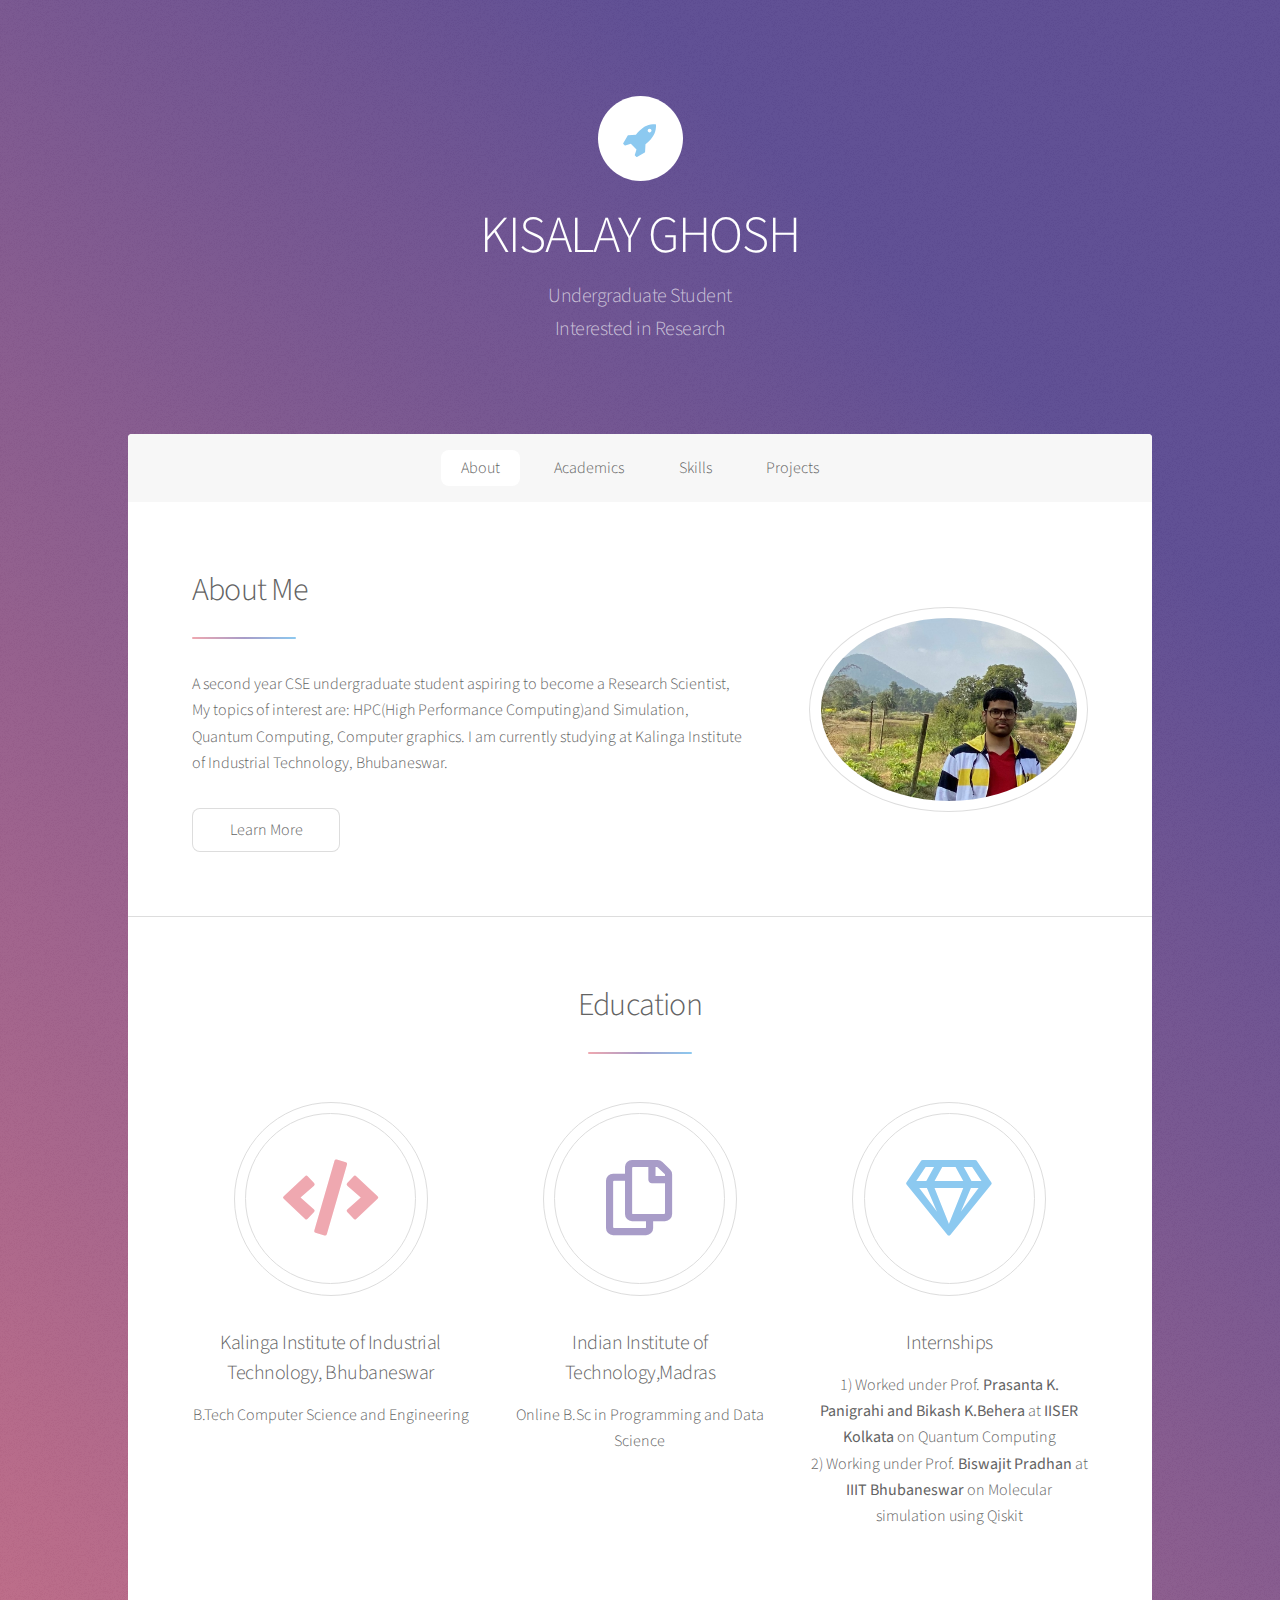
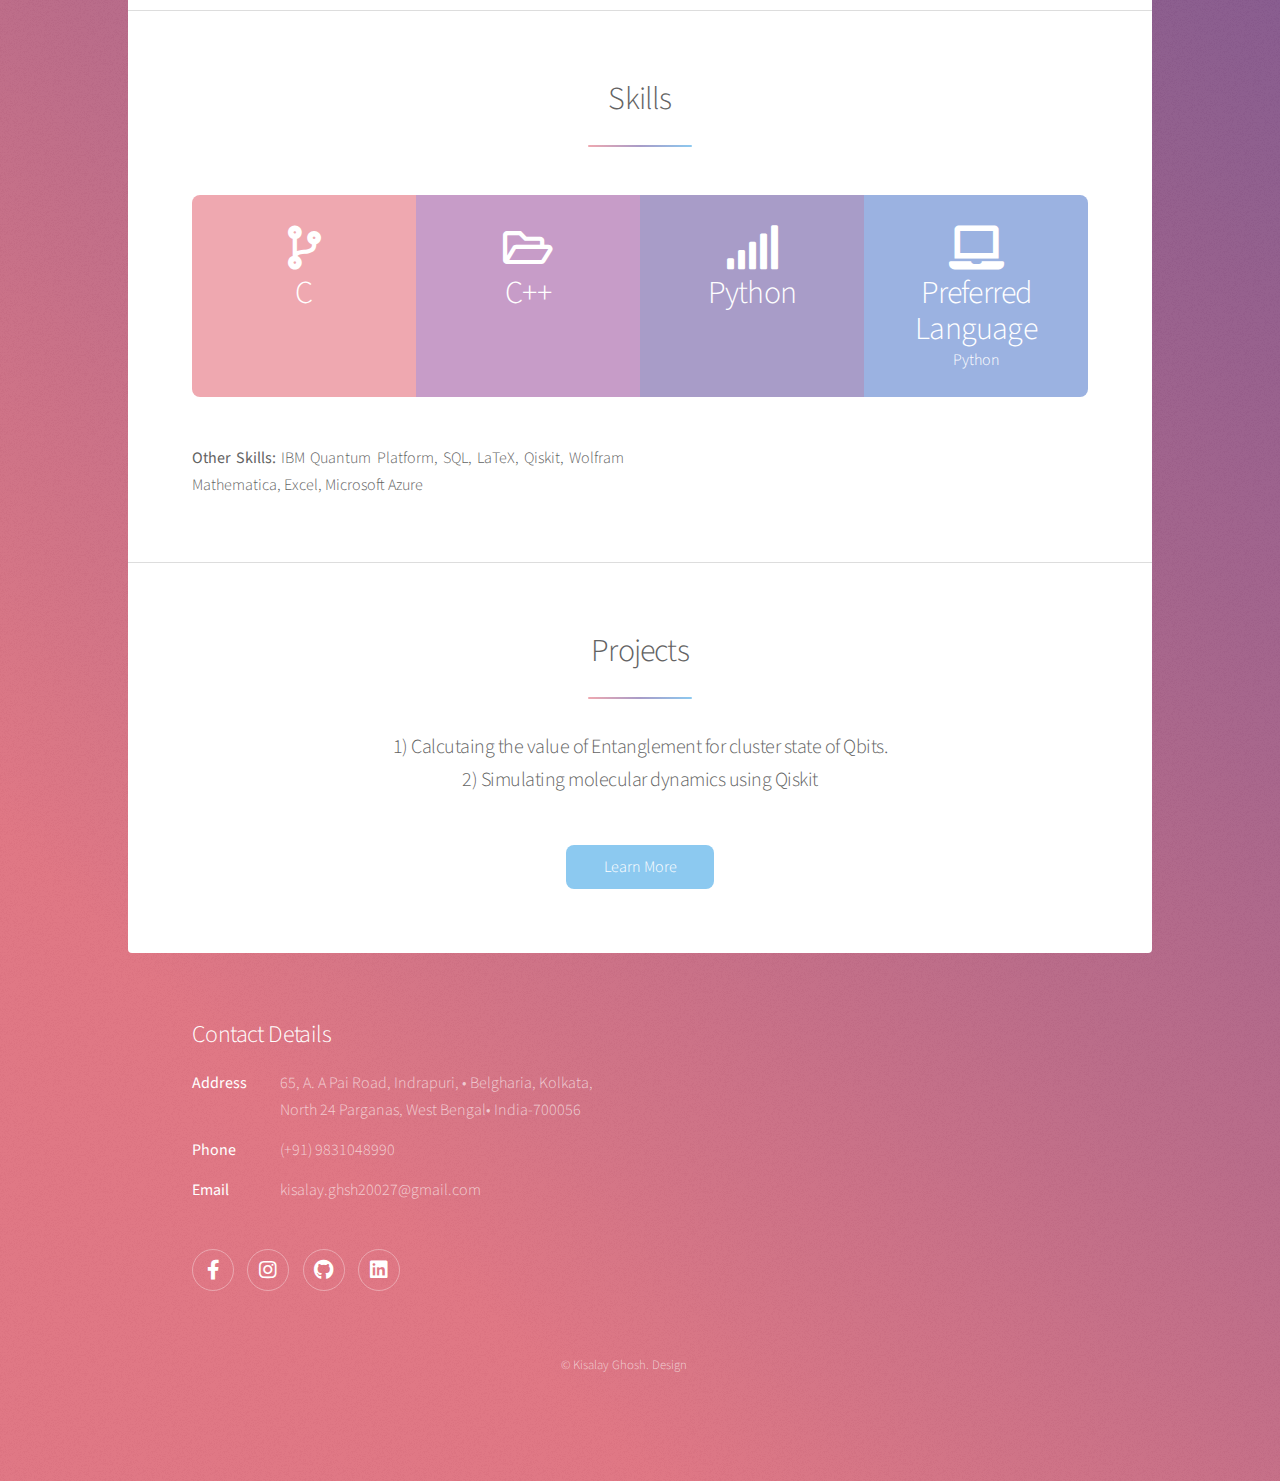
<file: index.html>
<!DOCTYPE HTML>

<html>
	<head>
		<title>Kisalay Ghosh</title>
		<meta charset="utf-8" />
		<meta name="viewport" content="width=device-width, initial-scale=1, user-scalable=no" />
		<link rel="stylesheet" href="assets/css/main.css" />
		<noscript><link rel="stylesheet" href="assets/css/noscript.css" /></noscript>
	</head>
	<body class="is-preload">

		<!-- Wrapper -->
			<div id="wrapper">

				<!-- Header -->
					<header id="header" class="alt">
						<span class="logo"><img src="images/logo.svg" alt="" /></span>
						<h1>KISALAY GHOSH</h1>
						<p>Undergraduate Student<br>
						Interested in Research</p>
					</header>

				<!-- Nav -->
					<nav id="nav">
						<ul>
							<li><a href="#intro" class="active">About</a></li>
							<li><a href="#first">Academics</a></li>
							<li><a href="#second">Skills</a></li>
							<li><a href="#cta">Projects</a></li>
						</ul>
					</nav>

				<!-- Main -->
					<div id="main">

						<!-- Introduction -->
							<section id="intro" class="main">
								<div class="spotlight">
									<div class="content">
										<header class="major">
											<h2>About Me</h2>
										</header>
										<p>A second year CSE undergraduate student aspiring to become a Research Scientist,<br>
										   My topics of interest are: HPC(High Performance Computing)and Simulation, Quantum Computing, Computer graphics. 
									       I am currently studying at Kalinga Institute of Industrial Technology, Bhubaneswar.</p>
										<ul class="actions">
											<li><a href="generic.html" class="button">Learn More</a></li>
										</ul>
									</div>
									<span class="image"><img src="images/pic01.jpg" alt="" /></span>
								</div>
							</section>

						<!-- First Section -->
							<section id="first" class="main special">
								<header class="major">
									<h2>Education</h2>
								</header>
								<ul class="features">
									<li>
										<span class="icon solid major style1 fa-code"></span>
										<h3>Kalinga Institute of Industrial Technology, Bhubaneswar</h3>
										<p>B.Tech Computer Science and Engineering</p>
									</li>
									<li>
										<span class="icon major style3 fa-copy"></span>
										<h3>Indian Institute of Technology,Madras</h3>
										<p>Online B.Sc in Programming and Data Science</p>
									</li>
									<li>
										<span class="icon major style5 fa-gem"></span>
										<h3>Internships</h3>
										<p>1) Worked under Prof. <b>Prasanta K. Panigrahi and Bikash K.Behera</b> at <b>IISER Kolkata</b> on Quantum Computing<br>
										   2) Working under Prof. <b>Biswajit Pradhan</b> at <b>IIIT Bhubaneswar</b> on Molecular simulation using Qiskit </p>
									</li>
								</ul>
								
							</section>

						<!-- Second Section -->
							<section id="second" class="main special">
								<header class="major">
									<h2>Skills</h2>
									
								</header>
								<ul class="statistics">
									<li class="style1">
										<span class="icon solid fa-code-branch"></span>
										<strong>C</strong> 
									</li>
									<li class="style2">
										<span class="icon fa-folder-open"></span>
										<strong>C++</strong> 
									</li>
									<li class="style3">
										<span class="icon solid fa-signal"></span>
										<strong>Python</strong> 
									</li>
									<li class="style4">
										<span class="icon solid fa-laptop"></span>
										<strong>Preferred Language</strong> Python
									</li>
								
								</ul>
								<p class="content"><b>Other Skills: </b> IBM Quantum Platform, SQL, LaTeX, Qiskit, Wolfram Mathematica, Excel, Microsoft Azure</p>
								
							</section>

						<!-- Get Started -->
							<section id="cta" class="main special">
								<header class="major">
									<h2>Projects</h2>
									<p>1) Calcutaing the value of Entanglement for cluster state of Qbits.<br> 2) Simulating molecular dynamics using Qiskit</p>
								</header>
								<footer class="major">
									<ul class="actions special">
										<li><a href="generic.html" class="button primary">Learn More</a></li>
								
									</ul>
								</footer>
							</section>

					</div>

				<!-- Footer -->
					<footer id="footer">
			
						<section>
							<h2>Contact Details</h2>
							<dl class="alt">
								<dt>Address</dt>
								<dd>65, A. A Pai Road, Indrapuri, &bull; Belgharia, Kolkata, North 24 Parganas, West Bengal&bull; India-700056</dd>
								<dt>Phone</dt>
								<dd>(+91) 9831048990</dd>
								<dt>Email</dt>
								<dd>kisalay.ghsh20027@gmail.com</dd>
							</dl>
							<ul class="icons">
					
								<li><a href="https://www.facebook.com/people/Kisalay-Ghosh/100010453356205/" class="icon brands fa-facebook-f alt"><span class="label">Facebook</span></a></li>
								<li><a href="https://www.instagram.com/ghoshkisalay/" class="icon brands fa-instagram alt"><span class="label">Instagram</span></a></li>
								<li><a href="https://github.com/KisalayGhosh" class="icon brands fa-github alt"><span class="label">GitHub</span></a></li>
								<li><a href="https://www.linkedin.com/in/kisalay-ghosh-6457101bb/" class="icon brands fa-linkedin alt"><span class="label">Linkedin</span></a></li>
							</ul>
						</section>
						<p class="copyright">&copy; Kisalay Ghosh. Design</p>
					</footer>

			</div>

		<!-- Scripts -->
			<script src="assets/js/jquery.min.js"></script>
			<script src="assets/js/jquery.scrollex.min.js"></script>
			<script src="assets/js/jquery.scrolly.min.js"></script>
			<script src="assets/js/browser.min.js"></script>
			<script src="assets/js/breakpoints.min.js"></script>
			<script src="assets/js/util.js"></script>
			<script src="assets/js/main.js"></script>

	</body>
</html>
</file>
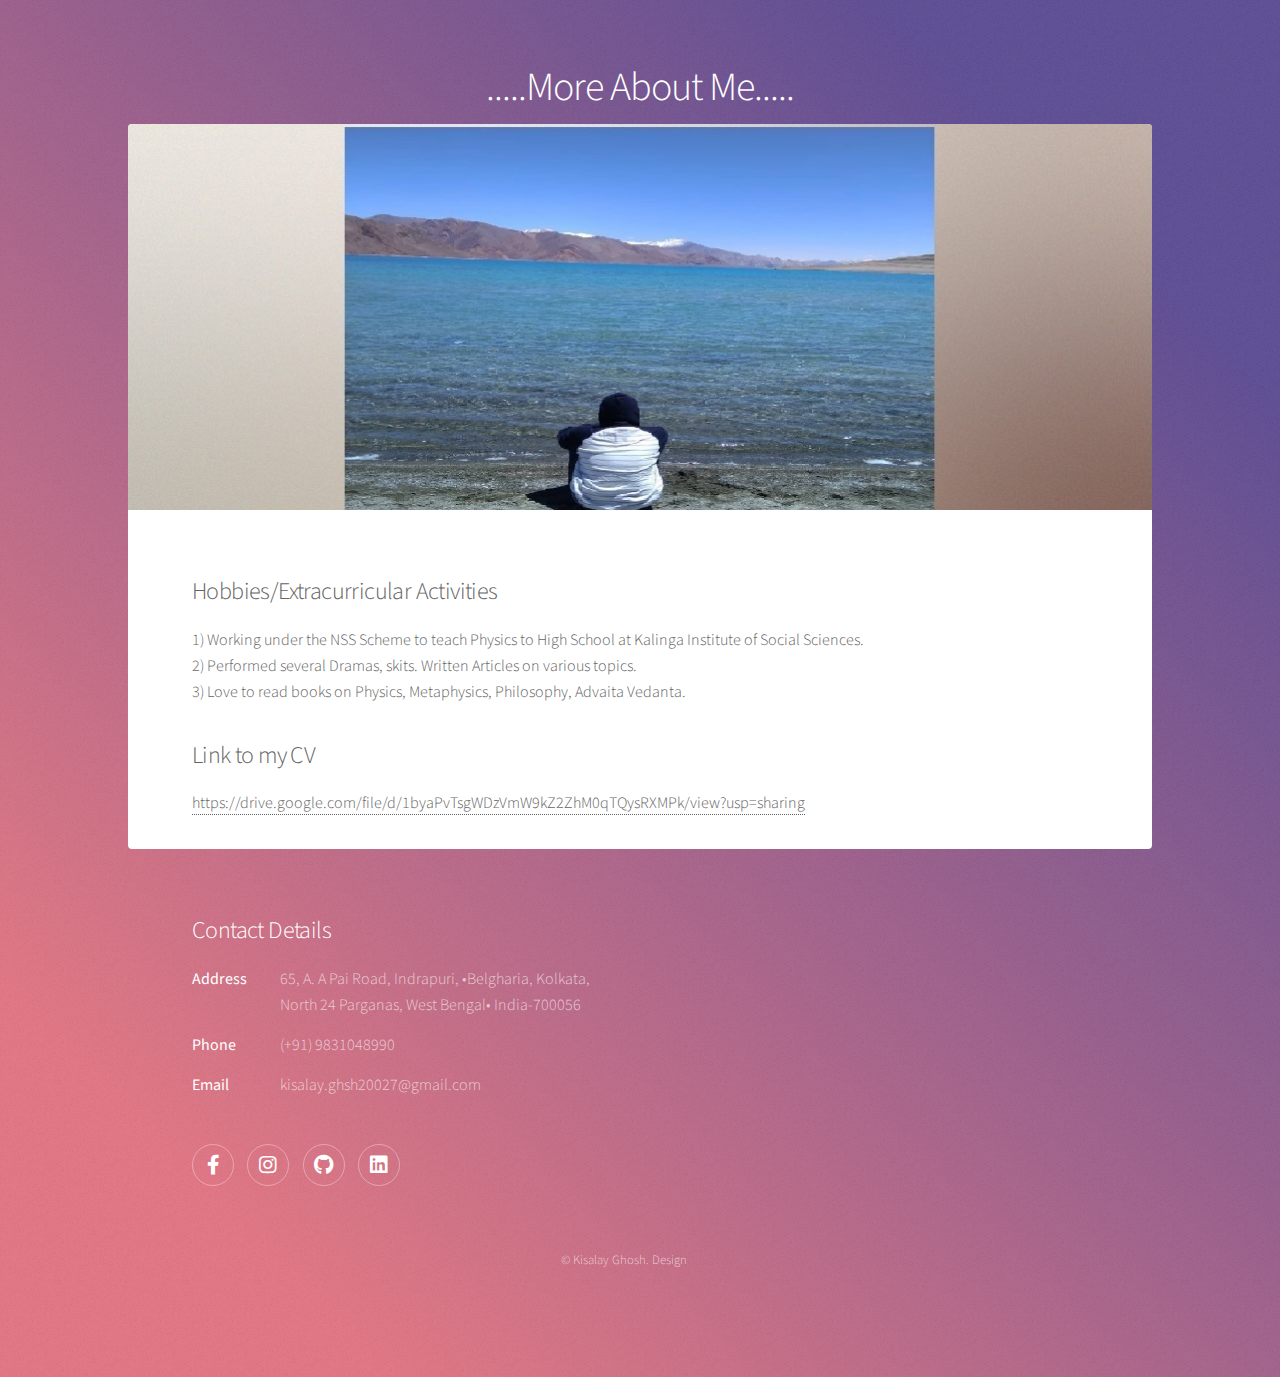
<file: generic.html>
<!DOCTYPE HTML>

<html>
	<head>
		<title>Kisalay Ghosh</title>
		<meta charset="utf-8" />
		<meta name="viewport" content="width=device-width, initial-scale=1, user-scalable=no" />
		<link rel="stylesheet" href="assets/css/main.css" />
		<noscript><link rel="stylesheet" href="assets/css/noscript.css" /></noscript>
	</head>
	<body class="is-preload">

		<!-- Wrapper -->
			<div id="wrapper">

				<!-- Header -->
					<header id="header">
						<h1>.....More About Me.....</h1>
						
					</header>

				<!-- Main -->
					<div id="main">

						<!-- Content -->
							<section id="content" class="main">
								<span class="image main"><img src="images/pic02.jpg" alt="" /></span>
								<h2>Hobbies/Extracurricular Activities</h2>
								<p>1) Working under the NSS Scheme to teach Physics to High School at Kalinga Institute of Social Sciences.<br>
								   2) Performed several Dramas, skits. Written Articles on various topics.<br>
								   3) Love to read books on Physics, Metaphysics, Philosophy, Advaita Vedanta.  </p>
							
								<h2>Link to my CV</h2>
								<a href="https://drive.google.com/file/d/1byaPvTsgWDzVmW9kZ2ZhM0qTQysRXMPk/view?usp=sharing">https://drive.google.com/file/d/1byaPvTsgWDzVmW9kZ2ZhM0qTQysRXMPk/view?usp=sharing</a>
							</section>

					</div>

				<!-- Footer -->
					<footer id="footer">
						
						<section>
							<h2>Contact Details</h2>
							<dl class="alt">
								<dt>Address</dt>
								<dd>65, A. A Pai Road, Indrapuri, &bull;Belgharia, Kolkata, North 24 Parganas, West Bengal&bull; India-700056</dd>
								<dt>Phone</dt>
								<dd>(+91) 9831048990</dd>
								<dt>Email</dt>
								<dd>kisalay.ghsh20027@gmail.com</dd>
							</dl>
							<ul class="icons">
								<li><a href="https://www.facebook.com/people/Kisalay-Ghosh/100010453356205/" class="icon brands fa-facebook-f alt"><span class="label">Facebook</span></a></li>
								<li><a href="https://www.instagram.com/ghoshkisalay/" class="icon brands fa-instagram alt"><span class="label">Instagram</span></a></li>
								<li><a href="https://github.com/KisalayGhosh" class="icon brands fa-github alt"><span class="label">GitHub</span></a></li>
								<li><a href="https://www.linkedin.com/in/kisalay-ghosh-6457101bb/" class="icon brands fa-linkedin alt"><span class="label">Linkedin</span></a></li>
							</ul>
						</section>
						<p class="copyright">&copy; Kisalay Ghosh. Design</p>
					</footer>

			</div>

		<!-- Scripts -->
			<script src="assets/js/jquery.min.js"></script>
			<script src="assets/js/jquery.scrollex.min.js"></script>
			<script src="assets/js/jquery.scrolly.min.js"></script>
			<script src="assets/js/browser.min.js"></script>
			<script src="assets/js/breakpoints.min.js"></script>
			<script src="assets/js/util.js"></script>
			<script src="assets/js/main.js"></script>

	</body>
</html>
</file>
<file: assets/css/noscript.css>
/* Header */

	body.is-preload #header.alt > * {
		opacity: 1;
	}

	body.is-preload #header.alt .logo {
		-moz-transform: none;
		-webkit-transform: none;
		-ms-transform: none;
		transform: none;
	}
</file>
<file: assets/css/main.css>
@import url(fontawesome-all.min.css);
@import 'https://fonts.googleapis.com/css?family=Source+Sans+Pro:300,400';



html, body, div, span, applet, object,
iframe, h1, h2, h3, h4, h5, h6, p, blockquote,
pre, a, abbr, acronym, address, big, cite,
code, del, dfn, em, img, ins, kbd, q, s, samp,
small, strike, strong, sub, sup, tt, var, b,
u, i, center, dl, dt, dd, ol, ul, li, fieldset,
form, label, legend, table, caption, tbody,
tfoot, thead, tr, th, td, article, aside,
canvas, details, embed, figure, figcaption,
footer, header, hgroup, menu, nav, output, ruby,
section, summary, time, mark, audio, video {
	margin: 0;
	padding: 0;
	border: 0;
	font-size: 100%;
	font: inherit;
	vertical-align: baseline;}

article, aside, details, figcaption, figure,
footer, header, hgroup, menu, nav, section {
	display: block;}

body {
	line-height: 1;
}

ol, ul {
	list-style: none;
}

blockquote, q {
	quotes: none;
}

	blockquote:before, blockquote:after, q:before, q:after {
		content: '';
		content: none;
	}

table {
	border-collapse: collapse;
	border-spacing: 0;
}

body {
	-webkit-text-size-adjust: none;
}

mark {
	background-color: transparent;
	color: inherit;
}

input::-moz-focus-inner {
	border: 0;
	padding: 0;
}

input, select, textarea {
	-moz-appearance: none;
	-webkit-appearance: none;
	-ms-appearance: none;
	appearance: none;
}

/* Basic */

	@-ms-viewport {
		width: device-width;
	}

	body {
		-ms-overflow-style: scrollbar;
	}

	@media screen and (max-width: 480px) {

		html, body {
			min-width: 320px;
		}

	}

	html {
		box-sizing: border-box;
	}

	*, *:before, *:after {
		box-sizing: inherit;
	}

	body {
		background-color: #935d8c;
		background-image: url("images/overlay.png"), -moz-linear-gradient(45deg, #e37682 15%, #5f4d93 85%);
		background-image: url("images/overlay.png"), -webkit-linear-gradient(45deg, #e37682 15%, #5f4d93 85%);
		background-image: url("images/overlay.png"), -ms-linear-gradient(45deg, #e37682 15%, #5f4d93 85%);
		background-image: url("images/overlay.png"), linear-gradient(45deg, #e37682 15%, #5f4d93 85%);
	}

		body.is-preload *, body.is-preload *:before, body.is-preload *:after {
			-moz-animation: none !important;
			-webkit-animation: none !important;
			-ms-animation: none !important;
			animation: none !important;
			-moz-transition: none !important;
			-webkit-transition: none !important;
			-ms-transition: none !important;
			transition: none !important;
		}

/* Type */

	body {
		background-color: #935d8c;
		color: rgba(255, 255, 255, 0.65);
	}

	body, input, select, textarea {
		font-family: "Source Sans Pro", Helvetica, sans-serif;
		font-size: 17pt;
		font-weight: 300;
		line-height: 1.65;
	}

		@media screen and (max-width: 1680px) {

			body, input, select, textarea {
				font-size: 14pt;
			}

		}

		@media screen and (max-width: 1280px) {

			body, input, select, textarea {
				font-size: 12pt;
			}

		}

		@media screen and (max-width: 360px) {

			body, input, select, textarea {
				font-size: 11pt;
			}

		}

	a {
		-moz-transition: color 0.2s ease, border-bottom 0.2s ease;
		-webkit-transition: color 0.2s ease, border-bottom 0.2s ease;
		-ms-transition: color 0.2s ease, border-bottom 0.2s ease;
		transition: color 0.2s ease, border-bottom 0.2s ease;
		text-decoration: none;
		border-bottom: dotted 1px;
		color: inherit;
	}

		a:hover {
			border-bottom-color: transparent;
		}

	strong, b {
		font-weight: 400;
	}

	em, i {
		font-style: italic;
	}

	p {
		margin: 0 0 2em 0;
	}

		p.content {
			-moz-columns: 20em 2;
			-webkit-columns: 20em 2;
			-ms-columns: 20em 2;
			columns: 20em 2;
			-moz-column-gap: 2em;
			-webkit-column-gap: 2em;
			-ms-column-gap: 2em;
			column-gap: 2em;
			text-align: justify;
		}

	h1, h2, h3, h4, h5, h6 {
		font-weight: 300;
		line-height: 1.5;
		margin: 0 0 0.7em 0;
		letter-spacing: -0.025em;
	}

		h1 a, h2 a, h3 a, h4 a, h5 a, h6 a {
			color: inherit;
			text-decoration: none;
		}

	h1 {
		font-size: 2.5em;
		line-height: 1.2;
	}

	h2 {
		font-size: 1.5em;
	}

	h3 {
		font-size: 1.25em;
	}

	h4 {
		font-size: 1.1em;
	}

	h5 {
		font-size: 0.9em;
	}

	h6 {
		font-size: 0.7em;
	}

	@media screen and (max-width: 736px) {

		h1 {
			font-size: 2em;
		}

	}

	sub {
		font-size: 0.8em;
		position: relative;
		top: 0.5em;
	}

	sup {
		font-size: 0.8em;
		position: relative;
		top: -0.5em;
	}

	blockquote {
		border-left: solid 4px;
		font-style: italic;
		margin: 0 0 2em 0;
		padding: 0.5em 0 0.5em 2em;
	}

	code {
		border-radius: 8px;
		border: solid 1px;
		font-family: "Courier New", monospace;
		font-size: 0.9em;
		margin: 0 0.25em;
		padding: 0.25em 0.65em;
	}

	pre {
		-webkit-overflow-scrolling: touch;
		font-family: "Courier New", monospace;
		font-size: 0.9em;
		margin: 0 0 2em 0;
	}

		pre code {
			display: block;
			line-height: 1.75;
			padding: 1em 1.5em;
			overflow-x: auto;
		}

	hr {
		border: 0;
		border-bottom: solid 1px;
		margin: 2em 0;
	}

		hr.major {
			margin: 3em 0;
		}

	.align-left {
		text-align: left;
	}

	.align-center {
		text-align: center;
	}

	.align-right {
		text-align: right;
	}

	input, select, textarea {
		color: #ffffff;
	}

	a:hover {
		color: #ffffff;
	}

	strong, b {
		color: #ffffff;
	}

	h1, h2, h3, h4, h5, h6 {
		color: #ffffff;
	}

	blockquote {
		border-left-color: rgba(255, 255, 255, 0.35);
	}

	code {
		background: rgba(255, 255, 255, 0.075);
		border-color: rgba(255, 255, 255, 0.35);
	}

	hr {
		border-bottom-color: rgba(255, 255, 255, 0.35);
	}

/* Row */

	.row {
		display: flex;
		flex-wrap: wrap;
		box-sizing: border-box;
		align-items: stretch;
	}

		.row > * {
			box-sizing: border-box;
		}

		.row.gtr-uniform > * > :last-child {
			margin-bottom: 0;
		}

		.row.aln-left {
			justify-content: flex-start;
		}

		.row.aln-center {
			justify-content: center;
		}

		.row.aln-right {
			justify-content: flex-end;
		}

		.row.aln-top {
			align-items: flex-start;
		}

		.row.aln-middle {
			align-items: center;
		}

		.row.aln-bottom {
			align-items: flex-end;
		}

		.row > .imp {
			order: -1;
		}

		.row > .col-1 {
			width: 8.33333%;
		}

		.row > .off-1 {
			margin-left: 8.33333%;
		}

		.row > .col-2 {
			width: 16.66667%;
		}

		.row > .off-2 {
			margin-left: 16.66667%;
		}

		.row > .col-3 {
			width: 25%;
		}

		.row > .off-3 {
			margin-left: 25%;
		}

		.row > .col-4 {
			width: 33.33333%;
		}

		.row > .off-4 {
			margin-left: 33.33333%;
		}

		.row > .col-5 {
			width: 41.66667%;
		}

		.row > .off-5 {
			margin-left: 41.66667%;
		}

		.row > .col-6 {
			width: 50%;
		}

		.row > .off-6 {
			margin-left: 50%;
		}

		.row > .col-7 {
			width: 58.33333%;
		}

		.row > .off-7 {
			margin-left: 58.33333%;
		}

		.row > .col-8 {
			width: 66.66667%;
		}

		.row > .off-8 {
			margin-left: 66.66667%;
		}

		.row > .col-9 {
			width: 75%;
		}

		.row > .off-9 {
			margin-left: 75%;
		}

		.row > .col-10 {
			width: 83.33333%;
		}

		.row > .off-10 {
			margin-left: 83.33333%;
		}

		.row > .col-11 {
			width: 91.66667%;
		}

		.row > .off-11 {
			margin-left: 91.66667%;
		}

		.row > .col-12 {
			width: 100%;
		}

		.row > .off-12 {
			margin-left: 100%;
		}

		.row.gtr-0 {
			margin-top: 0;
			margin-left: 0em;
		}

			.row.gtr-0 > * {
				padding: 0 0 0 0em;
			}

			.row.gtr-0.gtr-uniform {
				margin-top: 0em;
			}

				.row.gtr-0.gtr-uniform > * {
					padding-top: 0em;
				}

		.row.gtr-25 {
			margin-top: 0;
			margin-left: -0.375em;
		}

			.row.gtr-25 > * {
				padding: 0 0 0 0.375em;
			}

			.row.gtr-25.gtr-uniform {
				margin-top: -0.375em;
			}

				.row.gtr-25.gtr-uniform > * {
					padding-top: 0.375em;
				}

		.row.gtr-50 {
			margin-top: 0;
			margin-left: -0.75em;
		}

			.row.gtr-50 > * {
				padding: 0 0 0 0.75em;
			}

			.row.gtr-50.gtr-uniform {
				margin-top: -0.75em;
			}

				.row.gtr-50.gtr-uniform > * {
					padding-top: 0.75em;
				}

		.row {
			margin-top: 0;
			margin-left: -1.5em;
		}

			.row > * {
				padding: 0 0 0 1.5em;
			}

			.row.gtr-uniform {
				margin-top: -1.5em;
			}

				.row.gtr-uniform > * {
					padding-top: 1.5em;
				}

		.row.gtr-150 {
			margin-top: 0;
			margin-left: -2.25em;
		}

			.row.gtr-150 > * {
				padding: 0 0 0 2.25em;
			}

			.row.gtr-150.gtr-uniform {
				margin-top: -2.25em;
			}

				.row.gtr-150.gtr-uniform > * {
					padding-top: 2.25em;
				}

		.row.gtr-200 {
			margin-top: 0;
			margin-left: -3em;
		}

			.row.gtr-200 > * {
				padding: 0 0 0 3em;
			}

			.row.gtr-200.gtr-uniform {
				margin-top: -3em;
			}

				.row.gtr-200.gtr-uniform > * {
					padding-top: 3em;
				}

		@media screen and (max-width: 1680px) {

			.row {
				display: flex;
				flex-wrap: wrap;
				box-sizing: border-box;
				align-items: stretch;
			}

				.row > * {
					box-sizing: border-box;
				}

				.row.gtr-uniform > * > :last-child {
					margin-bottom: 0;
				}

				.row.aln-left {
					justify-content: flex-start;
				}

				.row.aln-center {
					justify-content: center;
				}

				.row.aln-right {
					justify-content: flex-end;
				}

				.row.aln-top {
					align-items: flex-start;
				}

				.row.aln-middle {
					align-items: center;
				}

				.row.aln-bottom {
					align-items: flex-end;
				}

				.row > .imp-xlarge {
					order: -1;
				}

				.row > .col-1-xlarge {
					width: 8.33333%;
				}

				.row > .off-1-xlarge {
					margin-left: 8.33333%;
				}

				.row > .col-2-xlarge {
					width: 16.66667%;
				}

				.row > .off-2-xlarge {
					margin-left: 16.66667%;
				}

				.row > .col-3-xlarge {
					width: 25%;
				}

				.row > .off-3-xlarge {
					margin-left: 25%;
				}

				.row > .col-4-xlarge {
					width: 33.33333%;
				}

				.row > .off-4-xlarge {
					margin-left: 33.33333%;
				}

				.row > .col-5-xlarge {
					width: 41.66667%;
				}

				.row > .off-5-xlarge {
					margin-left: 41.66667%;
				}

				.row > .col-6-xlarge {
					width: 50%;
				}

				.row > .off-6-xlarge {
					margin-left: 50%;
				}

				.row > .col-7-xlarge {
					width: 58.33333%;
				}

				.row > .off-7-xlarge {
					margin-left: 58.33333%;
				}

				.row > .col-8-xlarge {
					width: 66.66667%;
				}

				.row > .off-8-xlarge {
					margin-left: 66.66667%;
				}

				.row > .col-9-xlarge {
					width: 75%;
				}

				.row > .off-9-xlarge {
					margin-left: 75%;
				}

				.row > .col-10-xlarge {
					width: 83.33333%;
				}

				.row > .off-10-xlarge {
					margin-left: 83.33333%;
				}

				.row > .col-11-xlarge {
					width: 91.66667%;
				}

				.row > .off-11-xlarge {
					margin-left: 91.66667%;
				}

				.row > .col-12-xlarge {
					width: 100%;
				}

				.row > .off-12-xlarge {
					margin-left: 100%;
				}

				.row.gtr-0 {
					margin-top: 0;
					margin-left: 0em;
				}

					.row.gtr-0 > * {
						padding: 0 0 0 0em;
					}

					.row.gtr-0.gtr-uniform {
						margin-top: 0em;
					}

						.row.gtr-0.gtr-uniform > * {
							padding-top: 0em;
						}

				.row.gtr-25 {
					margin-top: 0;
					margin-left: -0.375em;
				}

					.row.gtr-25 > * {
						padding: 0 0 0 0.375em;
					}

					.row.gtr-25.gtr-uniform {
						margin-top: -0.375em;
					}

						.row.gtr-25.gtr-uniform > * {
							padding-top: 0.375em;
						}

				.row.gtr-50 {
					margin-top: 0;
					margin-left: -0.75em;
				}

					.row.gtr-50 > * {
						padding: 0 0 0 0.75em;
					}

					.row.gtr-50.gtr-uniform {
						margin-top: -0.75em;
					}

						.row.gtr-50.gtr-uniform > * {
							padding-top: 0.75em;
						}

				.row {
					margin-top: 0;
					margin-left: -1.5em;
				}

					.row > * {
						padding: 0 0 0 1.5em;
					}

					.row.gtr-uniform {
						margin-top: -1.5em;
					}

						.row.gtr-uniform > * {
							padding-top: 1.5em;
						}

				.row.gtr-150 {
					margin-top: 0;
					margin-left: -2.25em;
				}

					.row.gtr-150 > * {
						padding: 0 0 0 2.25em;
					}

					.row.gtr-150.gtr-uniform {
						margin-top: -2.25em;
					}

						.row.gtr-150.gtr-uniform > * {
							padding-top: 2.25em;
						}

				.row.gtr-200 {
					margin-top: 0;
					margin-left: -3em;
				}

					.row.gtr-200 > * {
						padding: 0 0 0 3em;
					}

					.row.gtr-200.gtr-uniform {
						margin-top: -3em;
					}

						.row.gtr-200.gtr-uniform > * {
							padding-top: 3em;
						}

		}

		@media screen and (max-width: 1280px) {

			.row {
				display: flex;
				flex-wrap: wrap;
				box-sizing: border-box;
				align-items: stretch;
			}

				.row > * {
					box-sizing: border-box;
				}

				.row.gtr-uniform > * > :last-child {
					margin-bottom: 0;
				}

				.row.aln-left {
					justify-content: flex-start;
				}

				.row.aln-center {
					justify-content: center;
				}

				.row.aln-right {
					justify-content: flex-end;
				}

				.row.aln-top {
					align-items: flex-start;
				}

				.row.aln-middle {
					align-items: center;
				}

				.row.aln-bottom {
					align-items: flex-end;
				}

				.row > .imp-large {
					order: -1;
				}

				.row > .col-1-large {
					width: 8.33333%;
				}

				.row > .off-1-large {
					margin-left: 8.33333%;
				}

				.row > .col-2-large {
					width: 16.66667%;
				}

				.row > .off-2-large {
					margin-left: 16.66667%;
				}

				.row > .col-3-large {
					width: 25%;
				}

				.row > .off-3-large {
					margin-left: 25%;
				}

				.row > .col-4-large {
					width: 33.33333%;
				}

				.row > .off-4-large {
					margin-left: 33.33333%;
				}

				.row > .col-5-large {
					width: 41.66667%;
				}

				.row > .off-5-large {
					margin-left: 41.66667%;
				}

				.row > .col-6-large {
					width: 50%;
				}

				.row > .off-6-large {
					margin-left: 50%;
				}

				.row > .col-7-large {
					width: 58.33333%;
				}

				.row > .off-7-large {
					margin-left: 58.33333%;
				}

				.row > .col-8-large {
					width: 66.66667%;
				}

				.row > .off-8-large {
					margin-left: 66.66667%;
				}

				.row > .col-9-large {
					width: 75%;
				}

				.row > .off-9-large {
					margin-left: 75%;
				}

				.row > .col-10-large {
					width: 83.33333%;
				}

				.row > .off-10-large {
					margin-left: 83.33333%;
				}

				.row > .col-11-large {
					width: 91.66667%;
				}

				.row > .off-11-large {
					margin-left: 91.66667%;
				}

				.row > .col-12-large {
					width: 100%;
				}

				.row > .off-12-large {
					margin-left: 100%;
				}

				.row.gtr-0 {
					margin-top: 0;
					margin-left: 0em;
				}

					.row.gtr-0 > * {
						padding: 0 0 0 0em;
					}

					.row.gtr-0.gtr-uniform {
						margin-top: 0em;
					}

						.row.gtr-0.gtr-uniform > * {
							padding-top: 0em;
						}

				.row.gtr-25 {
					margin-top: 0;
					margin-left: -0.375em;
				}

					.row.gtr-25 > * {
						padding: 0 0 0 0.375em;
					}

					.row.gtr-25.gtr-uniform {
						margin-top: -0.375em;
					}

						.row.gtr-25.gtr-uniform > * {
							padding-top: 0.375em;
						}

				.row.gtr-50 {
					margin-top: 0;
					margin-left: -0.75em;
				}

					.row.gtr-50 > * {
						padding: 0 0 0 0.75em;
					}

					.row.gtr-50.gtr-uniform {
						margin-top: -0.75em;
					}

						.row.gtr-50.gtr-uniform > * {
							padding-top: 0.75em;
						}

				.row {
					margin-top: 0;
					margin-left: -1.5em;
				}

					.row > * {
						padding: 0 0 0 1.5em;
					}

					.row.gtr-uniform {
						margin-top: -1.5em;
					}

						.row.gtr-uniform > * {
							padding-top: 1.5em;
						}

				.row.gtr-150 {
					margin-top: 0;
					margin-left: -2.25em;
				}

					.row.gtr-150 > * {
						padding: 0 0 0 2.25em;
					}

					.row.gtr-150.gtr-uniform {
						margin-top: -2.25em;
					}

						.row.gtr-150.gtr-uniform > * {
							padding-top: 2.25em;
						}

				.row.gtr-200 {
					margin-top: 0;
					margin-left: -3em;
				}

					.row.gtr-200 > * {
						padding: 0 0 0 3em;
					}

					.row.gtr-200.gtr-uniform {
						margin-top: -3em;
					}

						.row.gtr-200.gtr-uniform > * {
							padding-top: 3em;
						}

		}

		@media screen and (max-width: 980px) {

			.row {
				display: flex;
				flex-wrap: wrap;
				box-sizing: border-box;
				align-items: stretch;
			}

				.row > * {
					box-sizing: border-box;
				}

				.row.gtr-uniform > * > :last-child {
					margin-bottom: 0;
				}

				.row.aln-left {
					justify-content: flex-start;
				}

				.row.aln-center {
					justify-content: center;
				}

				.row.aln-right {
					justify-content: flex-end;
				}

				.row.aln-top {
					align-items: flex-start;
				}

				.row.aln-middle {
					align-items: center;
				}

				.row.aln-bottom {
					align-items: flex-end;
				}

				.row > .imp-medium {
					order: -1;
				}

				.row > .col-1-medium {
					width: 8.33333%;
				}

				.row > .off-1-medium {
					margin-left: 8.33333%;
				}

				.row > .col-2-medium {
					width: 16.66667%;
				}

				.row > .off-2-medium {
					margin-left: 16.66667%;
				}

				.row > .col-3-medium {
					width: 25%;
				}

				.row > .off-3-medium {
					margin-left: 25%;
				}

				.row > .col-4-medium {
					width: 33.33333%;
				}

				.row > .off-4-medium {
					margin-left: 33.33333%;
				}

				.row > .col-5-medium {
					width: 41.66667%;
				}

				.row > .off-5-medium {
					margin-left: 41.66667%;
				}

				.row > .col-6-medium {
					width: 50%;
				}

				.row > .off-6-medium {
					margin-left: 50%;
				}

				.row > .col-7-medium {
					width: 58.33333%;
				}

				.row > .off-7-medium {
					margin-left: 58.33333%;
				}

				.row > .col-8-medium {
					width: 66.66667%;
				}

				.row > .off-8-medium {
					margin-left: 66.66667%;
				}

				.row > .col-9-medium {
					width: 75%;
				}

				.row > .off-9-medium {
					margin-left: 75%;
				}

				.row > .col-10-medium {
					width: 83.33333%;
				}

				.row > .off-10-medium {
					margin-left: 83.33333%;
				}

				.row > .col-11-medium {
					width: 91.66667%;
				}

				.row > .off-11-medium {
					margin-left: 91.66667%;
				}

				.row > .col-12-medium {
					width: 100%;
				}

				.row > .off-12-medium {
					margin-left: 100%;
				}

				.row.gtr-0 {
					margin-top: 0;
					margin-left: 0em;
				}

					.row.gtr-0 > * {
						padding: 0 0 0 0em;
					}

					.row.gtr-0.gtr-uniform {
						margin-top: 0em;
					}

						.row.gtr-0.gtr-uniform > * {
							padding-top: 0em;
						}

				.row.gtr-25 {
					margin-top: 0;
					margin-left: -0.375em;
				}

					.row.gtr-25 > * {
						padding: 0 0 0 0.375em;
					}

					.row.gtr-25.gtr-uniform {
						margin-top: -0.375em;
					}

						.row.gtr-25.gtr-uniform > * {
							padding-top: 0.375em;
						}

				.row.gtr-50 {
					margin-top: 0;
					margin-left: -0.75em;
				}

					.row.gtr-50 > * {
						padding: 0 0 0 0.75em;
					}

					.row.gtr-50.gtr-uniform {
						margin-top: -0.75em;
					}

						.row.gtr-50.gtr-uniform > * {
							padding-top: 0.75em;
						}

				.row {
					margin-top: 0;
					margin-left: -1.5em;
				}

					.row > * {
						padding: 0 0 0 1.5em;
					}

					.row.gtr-uniform {
						margin-top: -1.5em;
					}

						.row.gtr-uniform > * {
							padding-top: 1.5em;
						}

				.row.gtr-150 {
					margin-top: 0;
					margin-left: -2.25em;
				}

					.row.gtr-150 > * {
						padding: 0 0 0 2.25em;
					}

					.row.gtr-150.gtr-uniform {
						margin-top: -2.25em;
					}

						.row.gtr-150.gtr-uniform > * {
							padding-top: 2.25em;
						}

				.row.gtr-200 {
					margin-top: 0;
					margin-left: -3em;
				}

					.row.gtr-200 > * {
						padding: 0 0 0 3em;
					}

					.row.gtr-200.gtr-uniform {
						margin-top: -3em;
					}

						.row.gtr-200.gtr-uniform > * {
							padding-top: 3em;
						}

		}

		@media screen and (max-width: 736px) {

			.row {
				display: flex;
				flex-wrap: wrap;
				box-sizing: border-box;
				align-items: stretch;
			}

				.row > * {
					box-sizing: border-box;
				}

				.row.gtr-uniform > * > :last-child {
					margin-bottom: 0;
				}

				.row.aln-left {
					justify-content: flex-start;
				}

				.row.aln-center {
					justify-content: center;
				}

				.row.aln-right {
					justify-content: flex-end;
				}

				.row.aln-top {
					align-items: flex-start;
				}

				.row.aln-middle {
					align-items: center;
				}

				.row.aln-bottom {
					align-items: flex-end;
				}

				.row > .imp-small {
					order: -1;
				}

				.row > .col-1-small {
					width: 8.33333%;
				}

				.row > .off-1-small {
					margin-left: 8.33333%;
				}

				.row > .col-2-small {
					width: 16.66667%;
				}

				.row > .off-2-small {
					margin-left: 16.66667%;
				}

				.row > .col-3-small {
					width: 25%;
				}

				.row > .off-3-small {
					margin-left: 25%;
				}

				.row > .col-4-small {
					width: 33.33333%;
				}

				.row > .off-4-small {
					margin-left: 33.33333%;
				}

				.row > .col-5-small {
					width: 41.66667%;
				}

				.row > .off-5-small {
					margin-left: 41.66667%;
				}

				.row > .col-6-small {
					width: 50%;
				}

				.row > .off-6-small {
					margin-left: 50%;
				}

				.row > .col-7-small {
					width: 58.33333%;
				}

				.row > .off-7-small {
					margin-left: 58.33333%;
				}

				.row > .col-8-small {
					width: 66.66667%;
				}

				.row > .off-8-small {
					margin-left: 66.66667%;
				}

				.row > .col-9-small {
					width: 75%;
				}

				.row > .off-9-small {
					margin-left: 75%;
				}

				.row > .col-10-small {
					width: 83.33333%;
				}

				.row > .off-10-small {
					margin-left: 83.33333%;
				}

				.row > .col-11-small {
					width: 91.66667%;
				}

				.row > .off-11-small {
					margin-left: 91.66667%;
				}

				.row > .col-12-small {
					width: 100%;
				}

				.row > .off-12-small {
					margin-left: 100%;
				}

				.row.gtr-0 {
					margin-top: 0;
					margin-left: 0em;
				}

					.row.gtr-0 > * {
						padding: 0 0 0 0em;
					}

					.row.gtr-0.gtr-uniform {
						margin-top: 0em;
					}

						.row.gtr-0.gtr-uniform > * {
							padding-top: 0em;
						}

				.row.gtr-25 {
					margin-top: 0;
					margin-left: -0.25em;
				}

					.row.gtr-25 > * {
						padding: 0 0 0 0.25em;
					}

					.row.gtr-25.gtr-uniform {
						margin-top: -0.25em;
					}

						.row.gtr-25.gtr-uniform > * {
							padding-top: 0.25em;
						}

				.row.gtr-50 {
					margin-top: 0;
					margin-left: -0.5em;
				}

					.row.gtr-50 > * {
						padding: 0 0 0 0.5em;
					}

					.row.gtr-50.gtr-uniform {
						margin-top: -0.5em;
					}

						.row.gtr-50.gtr-uniform > * {
							padding-top: 0.5em;
						}

				.row {
					margin-top: 0;
					margin-left: -1em;
				}

					.row > * {
						padding: 0 0 0 1em;
					}

					.row.gtr-uniform {
						margin-top: -1em;
					}

						.row.gtr-uniform > * {
							padding-top: 1em;
						}

				.row.gtr-150 {
					margin-top: 0;
					margin-left: -1.5em;
				}

					.row.gtr-150 > * {
						padding: 0 0 0 1.5em;
					}

					.row.gtr-150.gtr-uniform {
						margin-top: -1.5em;
					}

						.row.gtr-150.gtr-uniform > * {
							padding-top: 1.5em;
						}

				.row.gtr-200 {
					margin-top: 0;
					margin-left: -2em;
				}

					.row.gtr-200 > * {
						padding: 0 0 0 2em;
					}

					.row.gtr-200.gtr-uniform {
						margin-top: -2em;
					}

						.row.gtr-200.gtr-uniform > * {
							padding-top: 2em;
						}

		}

		@media screen and (max-width: 480px) {

			.row {
				display: flex;
				flex-wrap: wrap;
				box-sizing: border-box;
				align-items: stretch;
			}

				.row > * {
					box-sizing: border-box;
				}

				.row.gtr-uniform > * > :last-child {
					margin-bottom: 0;
				}

				.row.aln-left {
					justify-content: flex-start;
				}

				.row.aln-center {
					justify-content: center;
				}

				.row.aln-right {
					justify-content: flex-end;
				}

				.row.aln-top {
					align-items: flex-start;
				}

				.row.aln-middle {
					align-items: center;
				}

				.row.aln-bottom {
					align-items: flex-end;
				}

				.row > .imp-xsmall {
					order: -1;
				}

				.row > .col-1-xsmall {
					width: 8.33333%;
				}

				.row > .off-1-xsmall {
					margin-left: 8.33333%;
				}

				.row > .col-2-xsmall {
					width: 16.66667%;
				}

				.row > .off-2-xsmall {
					margin-left: 16.66667%;
				}

				.row > .col-3-xsmall {
					width: 25%;
				}

				.row > .off-3-xsmall {
					margin-left: 25%;
				}

				.row > .col-4-xsmall {
					width: 33.33333%;
				}

				.row > .off-4-xsmall {
					margin-left: 33.33333%;
				}

				.row > .col-5-xsmall {
					width: 41.66667%;
				}

				.row > .off-5-xsmall {
					margin-left: 41.66667%;
				}

				.row > .col-6-xsmall {
					width: 50%;
				}

				.row > .off-6-xsmall {
					margin-left: 50%;
				}

				.row > .col-7-xsmall {
					width: 58.33333%;
				}

				.row > .off-7-xsmall {
					margin-left: 58.33333%;
				}

				.row > .col-8-xsmall {
					width: 66.66667%;
				}

				.row > .off-8-xsmall {
					margin-left: 66.66667%;
				}

				.row > .col-9-xsmall {
					width: 75%;
				}

				.row > .off-9-xsmall {
					margin-left: 75%;
				}

				.row > .col-10-xsmall {
					width: 83.33333%;
				}

				.row > .off-10-xsmall {
					margin-left: 83.33333%;
				}

				.row > .col-11-xsmall {
					width: 91.66667%;
				}

				.row > .off-11-xsmall {
					margin-left: 91.66667%;
				}

				.row > .col-12-xsmall {
					width: 100%;
				}

				.row > .off-12-xsmall {
					margin-left: 100%;
				}

				.row.gtr-0 {
					margin-top: 0;
					margin-left: 0em;
				}

					.row.gtr-0 > * {
						padding: 0 0 0 0em;
					}

					.row.gtr-0.gtr-uniform {
						margin-top: 0em;
					}

						.row.gtr-0.gtr-uniform > * {
							padding-top: 0em;
						}

				.row.gtr-25 {
					margin-top: 0;
					margin-left: -0.3125em;
				}

					.row.gtr-25 > * {
						padding: 0 0 0 0.3125em;
					}

					.row.gtr-25.gtr-uniform {
						margin-top: -0.3125em;
					}

						.row.gtr-25.gtr-uniform > * {
							padding-top: 0.3125em;
						}

				.row.gtr-50 {
					margin-top: 0;
					margin-left: -0.625em;
				}

					.row.gtr-50 > * {
						padding: 0 0 0 0.625em;
					}

					.row.gtr-50.gtr-uniform {
						margin-top: -0.625em;
					}

						.row.gtr-50.gtr-uniform > * {
							padding-top: 0.625em;
						}

				.row {
					margin-top: 0;
					margin-left: -1.25em;
				}

					.row > * {
						padding: 0 0 0 1.25em;
					}

					.row.gtr-uniform {
						margin-top: -1.25em;
					}

						.row.gtr-uniform > * {
							padding-top: 1.25em;
						}

				.row.gtr-150 {
					margin-top: 0;
					margin-left: -1.875em;
				}

					.row.gtr-150 > * {
						padding: 0 0 0 1.875em;
					}

					.row.gtr-150.gtr-uniform {
						margin-top: -1.875em;
					}

						.row.gtr-150.gtr-uniform > * {
							padding-top: 1.875em;
						}

				.row.gtr-200 {
					margin-top: 0;
					margin-left: -2.5em;
				}

					.row.gtr-200 > * {
						padding: 0 0 0 2.5em;
					}

					.row.gtr-200.gtr-uniform {
						margin-top: -2.5em;
					}

						.row.gtr-200.gtr-uniform > * {
							padding-top: 2.5em;
						}

		}

/* Box */

	.box {
		border-radius: 8px;
		border: solid;
		margin-bottom: 2em;
		padding: 1.5em;
	}

		.box > :last-child,
		.box > :last-child > :last-child,
		.box > :last-child > :last-child > :last-child {
			margin-bottom: 0;
		}

		.box.alt {
			border: 0;
			border-radius: 0;
			padding: 0;
		}

	.box {
		border-color: rgba(255, 255, 255, 0.35);
	}

/* Button */

	input[type="submit"],
	input[type="reset"],
	input[type="button"],
	button,
	.button {
		-moz-appearance: none;
		-webkit-appearance: none;
		-ms-appearance: none;
		appearance: none;
		-moz-transition: background-color 0.2s ease-in-out, color 0.2s ease-in-out;
		-webkit-transition: background-color 0.2s ease-in-out, color 0.2s ease-in-out;
		-ms-transition: background-color 0.2s ease-in-out, color 0.2s ease-in-out;
		transition: background-color 0.2s ease-in-out, color 0.2s ease-in-out;
		border-radius: 8px;
		border: 0;
		cursor: pointer;
		display: inline-block;
		font-weight: 300;
		height: 2.75em;
		line-height: 2.75em;
		min-width: 9.25em;
		padding: 0 1.5em;
		text-align: center;
		text-decoration: none;
		white-space: nowrap;
	}

		input[type="submit"].icon,
		input[type="reset"].icon,
		input[type="button"].icon,
		button.icon,
		.button.icon {
			padding-left: 1.35em;
		}

			input[type="submit"].icon:before,
			input[type="reset"].icon:before,
			input[type="button"].icon:before,
			button.icon:before,
			.button.icon:before {
				margin-right: 0.5em;
			}

		input[type="submit"].fit,
		input[type="reset"].fit,
		input[type="button"].fit,
		button.fit,
		.button.fit {
			width: 100%;
		}

		input[type="submit"].small,
		input[type="reset"].small,
		input[type="button"].small,
		button.small,
		.button.small {
			font-size: 0.8em;
		}

		input[type="submit"].large,
		input[type="reset"].large,
		input[type="button"].large,
		button.large,
		.button.large {
			font-size: 1.35em;
		}

		input[type="submit"].disabled, input[type="submit"]:disabled,
		input[type="reset"].disabled,
		input[type="reset"]:disabled,
		input[type="button"].disabled,
		input[type="button"]:disabled,
		button.disabled,
		button:disabled,
		.button.disabled,
		.button:disabled {
			pointer-events: none;
			opacity: 0.25;
		}

		@media screen and (max-width: 736px) {

			input[type="submit"],
			input[type="reset"],
			input[type="button"],
			button,
			.button {
				min-width: 0;
			}

		}

	input[type="submit"],
	input[type="reset"],
	input[type="button"],
	button,
	.button {
		background-color: transparent;
		box-shadow: inset 0 0 0 1px rgba(255, 255, 255, 0.35);
		color: #ffffff !important;
	}

		input[type="submit"]:hover,
		input[type="reset"]:hover,
		input[type="button"]:hover,
		button:hover,
		.button:hover {
			background-color: rgba(255, 255, 255, 0.075);
		}

		input[type="submit"]:active,
		input[type="reset"]:active,
		input[type="button"]:active,
		button:active,
		.button:active {
			background-color: rgba(255, 255, 255, 0.2);
		}

		input[type="submit"].icon:before,
		input[type="reset"].icon:before,
		input[type="button"].icon:before,
		button.icon:before,
		.button.icon:before {
			color: rgba(255, 255, 255, 0.5);
		}

		input[type="submit"].primary,
		input[type="reset"].primary,
		input[type="button"].primary,
		button.primary,
		.button.primary {
			background-color: #8cc9f0;
			color: #ffffff !important;
			box-shadow: none;
		}

			input[type="submit"].primary:hover,
			input[type="reset"].primary:hover,
			input[type="button"].primary:hover,
			button.primary:hover,
			.button.primary:hover {
				background-color: #9acff2;
			}

			input[type="submit"].primary:active,
			input[type="reset"].primary:active,
			input[type="button"].primary:active,
			button.primary:active,
			.button.primary:active {
				background-color: #7ec3ee;
			}

			input[type="submit"].primary.icon:before,
			input[type="reset"].primary.icon:before,
			input[type="button"].primary.icon:before,
			button.primary.icon:before,
			.button.primary.icon:before {
				color: #ffffff !important;
			}

/* Form */

	form {
		margin: 0 0 2em 0;
	}

	label {
		display: block;
		font-size: 0.9em;
		font-weight: 400;
		margin: 0 0 1em 0;
	}

	input[type="text"],
	input[type="password"],
	input[type="email"],
	select,
	textarea {
		-moz-appearance: none;
		-webkit-appearance: none;
		-ms-appearance: none;
		appearance: none;
		border-radius: 8px;
		border: solid 1px;
		color: inherit;
		display: block;
		outline: 0;
		padding: 0 1em;
		text-decoration: none;
		width: 100%;
	}

		input[type="text"]:invalid,
		input[type="password"]:invalid,
		input[type="email"]:invalid,
		select:invalid,
		textarea:invalid {
			box-shadow: none;
		}

	select {
		background-size: 1.25rem;
		background-repeat: no-repeat;
		background-position: calc(100% - 1rem) center;
		height: 2.75em;
		padding-right: 2.75em;
		text-overflow: ellipsis;
	}

		select:focus::-ms-value {
			background-color: transparent;
		}

		select::-ms-expand {
			display: none;
		}

	input[type="text"],
	input[type="password"],
	input[type="email"],
	select {
		height: 2.75em;
	}

	textarea {
		padding: 0.75em 1em;
	}

	input[type="checkbox"],
	input[type="radio"] {
		-moz-appearance: none;
		-webkit-appearance: none;
		-ms-appearance: none;
		appearance: none;
		display: block;
		float: left;
		margin-right: -2em;
		opacity: 0;
		width: 1em;
		z-index: -1;
	}

		input[type="checkbox"] + label,
		input[type="radio"] + label {
			text-decoration: none;
			cursor: pointer;
			display: inline-block;
			font-size: 1em;
			font-weight: 300;
			padding-left: 2.4em;
			padding-right: 0.75em;
			position: relative;
		}

			input[type="checkbox"] + label:before,
			input[type="radio"] + label:before {
				-moz-osx-font-smoothing: grayscale;
				-webkit-font-smoothing: antialiased;
				display: inline-block;
				font-style: normal;
				font-variant: normal;
				text-rendering: auto;
				line-height: 1;
				text-transform: none !important;
				font-family: 'Font Awesome 5 Free';
				font-weight: 900;
			}

			input[type="checkbox"] + label:before,
			input[type="radio"] + label:before {
				border-radius: 8px;
				border: solid 1px;
				content: '';
				display: inline-block;
				font-size: 0.8em;
				height: 2.0625em;
				left: 0;
				line-height: 2.0625em;
				position: absolute;
				text-align: center;
				top: 0;
				width: 2.0625em;
			}

		input[type="checkbox"]:checked + label:before,
		input[type="radio"]:checked + label:before {
			content: '\f00c';
		}

	input[type="checkbox"] + label:before {
		border-radius: 8px;
	}

	input[type="radio"] + label:before {
		border-radius: 100%;
	}

	::-webkit-input-placeholder {
		opacity: 1.0;
	}

	:-moz-placeholder {
		opacity: 1.0;
	}

	::-moz-placeholder {
		opacity: 1.0;
	}

	:-ms-input-placeholder {
		opacity: 1.0;
	}

	label {
		color: #ffffff;
	}

	input[type="text"],
	input[type="password"],
	input[type="email"],
	select,
	textarea {
		background-color: rgba(255, 255, 255, 0.075);
		border-color: rgba(255, 255, 255, 0.35);
	}

		input[type="text"]:focus,
		input[type="password"]:focus,
		input[type="email"]:focus,
		select:focus,
		textarea:focus {
			border-color: #8cc9f0;
			box-shadow: 0 0 0 1px #8cc9f0;
		}

	select {
		background-image: url("data:image/svg+xml;charset=utf8,%3Csvg xmlns='http://www.w3.org/2000/svg' width='40' height='40' preserveAspectRatio='none' viewBox='0 0 40 40'%3E%3Cpath d='M9.4,12.3l10.4,10.4l10.4-10.4c0.2-0.2,0.5-0.4,0.9-0.4c0.3,0,0.6,0.1,0.9,0.4l3.3,3.3c0.2,0.2,0.4,0.5,0.4,0.9 c0,0.4-0.1,0.6-0.4,0.9L20.7,31.9c-0.2,0.2-0.5,0.4-0.9,0.4c-0.3,0-0.6-0.1-0.9-0.4L4.3,17.3c-0.2-0.2-0.4-0.5-0.4-0.9 c0-0.4,0.1-0.6,0.4-0.9l3.3-3.3c0.2-0.2,0.5-0.4,0.9-0.4S9.1,12.1,9.4,12.3z' fill='rgba(255, 255, 255, 0.35)' /%3E%3C/svg%3E");
	}

		select option {
			color: #ffffff;
			background: #935d8c;
		}

	input[type="checkbox"] + label,
	input[type="radio"] + label {
		color: rgba(255, 255, 255, 0.65);
	}

		input[type="checkbox"] + label:before,
		input[type="radio"] + label:before {
			background: rgba(255, 255, 255, 0.075);
			border-color: rgba(255, 255, 255, 0.35);
		}

	input[type="checkbox"]:checked + label:before,
	input[type="radio"]:checked + label:before {
		background-color: #ffffff;
		border-color: #ffffff;
		color: #935d8c;
	}

	input[type="checkbox"]:focus + label:before,
	input[type="radio"]:focus + label:before {
		border-color: #8cc9f0;
		box-shadow: 0 0 0 1px #8cc9f0;
	}

	::-webkit-input-placeholder {
		color: rgba(255, 255, 255, 0.5) !important;
	}

	:-moz-placeholder {
		color: rgba(255, 255, 255, 0.5) !important;
	}

	::-moz-placeholder {
		color: rgba(255, 255, 255, 0.5) !important;
	}

	:-ms-input-placeholder {
		color: rgba(255, 255, 255, 0.5) !important;
	}

	.formerize-placeholder {
		color: rgba(255, 255, 255, 0.5) !important;
	}

/* Icon */

	.icon {
		text-decoration: none;
		-moz-transition: background-color 0.2s ease-in-out, color 0.2s ease-in-out;
		-webkit-transition: background-color 0.2s ease-in-out, color 0.2s ease-in-out;
		-ms-transition: background-color 0.2s ease-in-out, color 0.2s ease-in-out;
		transition: background-color 0.2s ease-in-out, color 0.2s ease-in-out;
		border-bottom: none;
		position: relative;
	}

		.icon:before {
			-moz-osx-font-smoothing: grayscale;
			-webkit-font-smoothing: antialiased;
			display: inline-block;
			font-style: normal;
			font-variant: normal;
			text-rendering: auto;
			line-height: 1;
			text-transform: none !important;
			font-family: 'Font Awesome 5 Free';
			font-weight: 400;
		}

		.icon > .label {
			display: none;
		}

		.icon:before {
			line-height: solid;
		}

		.icon.solid:before {
			font-weight: 900;
		}

		.icon.brands:before {
			font-family: 'Font Awesome 5 Brands';
		}

		.icon.major {
			border: solid 1px;
			display: inline-block;
			border-radius: 100%;
			padding: 0.65em;
			margin: 0 0 2em 0;
			cursor: default;
		}

			.icon.major:before {
				display: inline-block;
				font-size: 6.25rem;
				width: 2.25em;
				height: 2.25em;
				line-height: 2.2em;
				border-radius: 100%;
				border: solid 1px;
				text-align: center;
			}

		.icon.alt {
			display: inline-block;
			border: solid 1px;
			border-radius: 100%;
		}

			.icon.alt:before {
				display: block;
				font-size: 1.25em;
				width: 2em;
				height: 2em;
				text-align: center;
				line-height: 2em;
			}

		.icon.style1 {
			color: #efa8b0;
		}

		.icon.style2 {
			color: #c79cc8;
		}

		.icon.style3 {
			color: #a89cc8;
		}

		.icon.style4 {
			color: #9bb2e1;
		}

		.icon.style5 {
			color: #8cc9f0;
		}

		@media screen and (max-width: 1680px) {

			.icon.major:before {
				font-size: 5.5rem;
			}

		}

		@media screen and (max-width: 1280px) {

			.icon.major:before {
				font-size: 4.75rem;
			}

		}

		@media screen and (max-width: 736px) {

			.icon.major {
				margin: 0 0 1.5em 0;
				padding: 0.35em;
			}

				.icon.major:before {
					font-size: 3.5rem;
				}

		}

	.icon.major {
		border-color: rgba(255, 255, 255, 0.35);
	}

		.icon.major:before {
			border-color: rgba(255, 255, 255, 0.35);
		}

	.icon.alt {
		border-color: rgba(255, 255, 255, 0.35);
		color: #ffffff;
	}

		.icon.alt:hover {
			background-color: rgba(255, 255, 255, 0.075);
		}

		.icon.alt:active {
			background-color: rgba(255, 255, 255, 0.2);
		}

/* Image */

	.image {
		border-radius: 8px;
		border: 0;
		display: inline-block;
		position: relative;
	}

		.image img {
			border-radius: 8px;
			display: block;
		}

		.image.left, .image.right {
			max-width: 40%;
		}

			.image.left img, .image.right img {
				width: 100%;
			}

		.image.left {
			float: left;
			margin: 0 1.5em 1em 0;
			top: 0.25em;
		}

		.image.right {
			float: right;
			margin: 0 0 1em 1.5em;
			top: 0.25em;
		}

		.image.fit {
			display: block;
			margin: 0 0 2em 0;
			width: 100%;
		}

			.image.fit img {
				width: 100%;
			}

		.image.main {
			display: block;
			margin: 0 0 3em 0;
			width: 100%;
		}

			.image.main img {
				width: 100%;
			}

/* List */

	ol {
		list-style: decimal;
		margin: 0 0 2em 0;
		padding-left: 1.25em;
	}

		ol li {
			padding-left: 0.25em;
		}

	ul {
		list-style: disc;
		margin: 0 0 2em 0;
		padding-left: 1em;
	}

		ul li {
			padding-left: 0.5em;
		}

		ul.alt {
			list-style: none;
			padding-left: 0;
		}

			ul.alt li {
				border-top: solid 1px;
				padding: 0.5em 0;
			}

				ul.alt li:first-child {
					border-top: 0;
					padding-top: 0;
				}

	dl {
		margin: 0 0 2em 0;
	}

		dl dt {
			display: block;
			font-weight: 400;
			margin: 0 0 1em 0;
		}

		dl dd {
			margin-left: 2em;
		}

		dl.alt dt {
			display: block;
			width: 3em;
			margin: 0;
			clear: left;
			float: left;
		}

		dl.alt dd {
			margin: 0 0 0.85em 5.5em;
		}

		dl.alt:after {
			content: '';
			display: block;
			clear: both;
		}

	ul.alt li {
		border-top-color: rgba(255, 255, 255, 0.35);
	}

	dl dt {
		color: #ffffff;
	}

/* Actions */

	ul.actions {
		display: -moz-flex;
		display: -webkit-flex;
		display: -ms-flex;
		display: flex;
		cursor: default;
		list-style: none;
		margin-left: -1em;
		padding-left: 0;
	}

		ul.actions li {
			padding: 0 0 0 1em;
			vertical-align: middle;
		}

		ul.actions.special {
			-moz-justify-content: center;
			-webkit-justify-content: center;
			-ms-justify-content: center;
			justify-content: center;
			width: 100%;
			margin-left: 0;
		}

			ul.actions.special li:first-child {
				padding-left: 0;
			}

		ul.actions.stacked {
			-moz-flex-direction: column;
			-webkit-flex-direction: column;
			-ms-flex-direction: column;
			flex-direction: column;
			margin-left: 0;
		}

			ul.actions.stacked li {
				padding: 1.3em 0 0 0;
			}

				ul.actions.stacked li:first-child {
					padding-top: 0;
				}

		ul.actions.fit {
			width: calc(100% + 1em);
		}

			ul.actions.fit li {
				-moz-flex-grow: 1;
				-webkit-flex-grow: 1;
				-ms-flex-grow: 1;
				flex-grow: 1;
				-moz-flex-shrink: 1;
				-webkit-flex-shrink: 1;
				-ms-flex-shrink: 1;
				flex-shrink: 1;
				width: 100%;
			}

				ul.actions.fit li > * {
					width: 100%;
				}

			ul.actions.fit.stacked {
				width: 100%;
			}

		@media screen and (max-width: 480px) {

			ul.actions:not(.fixed) {
				-moz-flex-direction: column;
				-webkit-flex-direction: column;
				-ms-flex-direction: column;
				flex-direction: column;
				margin-left: 0;
				width: 100% !important;
			}

				ul.actions:not(.fixed) li {
					-moz-flex-grow: 1;
					-webkit-flex-grow: 1;
					-ms-flex-grow: 1;
					flex-grow: 1;
					-moz-flex-shrink: 1;
					-webkit-flex-shrink: 1;
					-ms-flex-shrink: 1;
					flex-shrink: 1;
					padding: 1em 0 0 0;
					text-align: center;
					width: 100%;
				}

					ul.actions:not(.fixed) li > * {
						width: 100%;
					}

					ul.actions:not(.fixed) li:first-child {
						padding-top: 0;
					}

					ul.actions:not(.fixed) li input[type="submit"],
					ul.actions:not(.fixed) li input[type="reset"],
					ul.actions:not(.fixed) li input[type="button"],
					ul.actions:not(.fixed) li button,
					ul.actions:not(.fixed) li .button {
						width: 100%;
					}

						ul.actions:not(.fixed) li input[type="submit"].icon:before,
						ul.actions:not(.fixed) li input[type="reset"].icon:before,
						ul.actions:not(.fixed) li input[type="button"].icon:before,
						ul.actions:not(.fixed) li button.icon:before,
						ul.actions:not(.fixed) li .button.icon:before {
							margin-left: -0.5rem;
						}

		}

/* Icons */

	ul.icons {
		cursor: default;
		list-style: none;
		padding-left: 0;
	}

		ul.icons li {
			display: inline-block;
			padding: 0 0.65em 0 0;
		}

			ul.icons li:last-child {
				padding-right: 0 !important;
			}

/* Section/Article */

	section.special, article.special {
		text-align: center;
	}

	header.major {
		margin-bottom: 3em;
	}

		header.major h2 {
			font-size: 2em;
		}

			header.major h2:after {
				display: block;
				content: '';
				width: 3.25em;
				height: 2px;
				margin: 0.7em 0 1em 0;
				border-radius: 2px;
			}

				section.special header.major h2:after, article.special header.major h2:after {
					margin-left: auto;
					margin-right: auto;
				}

		header.major p {
			font-size: 1.25em;
			letter-spacing: -0.025em;
		}

		header.major.special {
			text-align: center;
		}

			header.major.special h2:after {
				margin-left: auto;
				margin-right: auto;
			}

	footer.major {
		margin-top: 3em;
	}

	@media screen and (max-width: 736px) {

		header.major {
			margin-bottom: 0;
		}

			header.major h2 {
				font-size: 1.5em;
			}

			header.major p {
				font-size: 1em;
				letter-spacing: 0;
			}

				header.major p br {
					display: none;
				}

		footer.major {
			margin-top: 0;
		}

	}

	header.major h2:after {
		background-color: rgba(255, 255, 255, 0.35);
	}

/* Table */

	.table-wrapper {
		-webkit-overflow-scrolling: touch;
		overflow-x: auto;
	}

	table {
		margin: 0 0 2em 0;
		width: 100%;
	}

		table tbody tr {
			border: solid 1px;
			border-left: 0;
			border-right: 0;
		}

		table td {
			padding: 0.75em 0.75em;
		}

		table th {
			font-size: 0.9em;
			font-weight: 400;
			padding: 0 0.75em 0.75em 0.75em;
			text-align: left;
		}

		table thead {
			border-bottom: solid 2px;
		}

		table tfoot {
			border-top: solid 2px;
		}

		table.alt {
			border-collapse: separate;
		}

			table.alt tbody tr td {
				border: solid 1px;
				border-left-width: 0;
				border-top-width: 0;
			}

				table.alt tbody tr td:first-child {
					border-left-width: 1px;
				}

			table.alt tbody tr:first-child td {
				border-top-width: 1px;
			}

			table.alt thead {
				border-bottom: 0;
			}

			table.alt tfoot {
				border-top: 0;
			}

	table tbody tr {
		border-color: rgba(255, 255, 255, 0.35);
	}

		table tbody tr:nth-child(2n + 1) {
			background-color: rgba(255, 255, 255, 0.075);
		}

	table th {
		color: #ffffff;
	}

	table thead {
		border-bottom-color: rgba(255, 255, 255, 0.35);
	}

	table tfoot {
		border-top-color: rgba(255, 255, 255, 0.35);
	}

	table.alt tbody tr td {
		border-color: rgba(255, 255, 255, 0.35);
	}

/* Features */

	.features {
		display: -moz-flex;
		display: -webkit-flex;
		display: -ms-flex;
		display: flex;
		-moz-flex-wrap: wrap;
		-webkit-flex-wrap: wrap;
		-ms-flex-wrap: wrap;
		flex-wrap: wrap;
		-moz-justify-content: center;
		-webkit-justify-content: center;
		-ms-justify-content: center;
		justify-content: center;
		width: calc(100% + 2em);
		margin: 0 0 3em -2em;
		padding: 0;
		list-style: none;
	}

		.features li {
			width: calc(33.33333% - 2em);
			margin-left: 2em;
			margin-top: 3em;
			padding: 0;
		}

			.features li:nth-child(1), .features li:nth-child(2), .features li:nth-child(3) {
				margin-top: 0;
			}

			.features li > :last-child {
				margin-bottom: 0;
			}

		@media screen and (max-width: 980px) {

			.features li {
				width: calc(50% - 2em);
			}

				.features li:nth-child(3) {
					margin-top: 3em;
				}

		}

		@media screen and (max-width: 736px) {

			.features {
				width: 100%;
				margin: 0 0 2em 0;
			}

				.features li {
					width: 100%;
					margin-left: 0;
					margin-top: 2em;
				}

					.features li:nth-child(2), .features li:nth-child(3) {
						margin-top: 2em;
					}

		}

/* Statistics */

	.statistics {
		display: -moz-flex;
		display: -webkit-flex;
		display: -ms-flex;
		display: flex;
		width: 100%;
		margin: 0 0 3em 0;
		padding: 0;
		list-style: none;
		cursor: default;
	}

		.statistics li {
			-moz-flex: 1;
			-webkit-flex: 1;
			-ms-flex: 1;
			flex: 1;
			padding: 1.5em;
			color: #ffffff;
			text-align: center;
		}

			.statistics li.style1 {
				background-color: #efa8b0;
			}

			.statistics li.style2 {
				background-color: #c79cc8;
			}

			.statistics li.style3 {
				background-color: #a89cc8;
			}

			.statistics li.style4 {
				background-color: #9bb2e1;
			}

			.statistics li.style5 {
				background-color: #8cc9f0;
			}

			.statistics li strong, .statistics li b {
				display: block;
				font-size: 2em;
				line-height: 1.1;
				color: inherit !important;
				font-weight: 300;
				letter-spacing: -0.025em;
			}

			.statistics li:first-child {
				border-top-left-radius: 8px;
				border-bottom-left-radius: 8px;
			}

			.statistics li:last-child {
				border-top-right-radius: 8px;
				border-bottom-right-radius: 8px;
			}

			.statistics li .icon {
				display: inline-block;
			}

				.statistics li .icon:before {
					font-size: 2.75rem;
					line-height: 1.3;
				}

		@media screen and (max-width: 980px) {

			.statistics li strong, .statistics li b {
				font-size: 1.5em;
			}

		}

		@media screen and (max-width: 736px) {

			.statistics {
				display: block;
				width: 20em;
				max-width: 100%;
				margin: 0 auto 2em auto;
			}

				.statistics li:first-child {
					border-bottom-left-radius: 0;
					border-top-right-radius: 8px;
				}

				.statistics li:last-child {
					border-top-right-radius: 0;
					border-bottom-left-radius: 8px;
				}

				.statistics li .icon:before {
					font-size: 3.75rem;
				}

				.statistics li strong, .statistics li b {
					font-size: 2.5em;
				}

		}

/* Spotlight */

	.spotlight {
		display: -moz-flex;
		display: -webkit-flex;
		display: -ms-flex;
		display: flex;
		-moz-align-items: center;
		-webkit-align-items: center;
		-ms-align-items: center;
		align-items: center;
		margin: 0 0 2em 0;
	}

		.spotlight .content {
			-moz-flex: 1;
			-webkit-flex: 1;
			-ms-flex: 1;
			flex: 1;
		}

			.spotlight .content > :last-child {
				margin-bottom: 0;
			}

			.spotlight .content header.major {
				margin: 0 0 2em 0;
			}

		.spotlight .image {
			display: inline-block;
			margin-left: 4em;
			padding: 0.65em;
			border-radius: 100%;
			border: solid 1px;
		}

			.spotlight .image img {
				display: block;
				border-radius: 100%;
				width: 16em;
			}

		@media screen and (max-width: 980px) {

			.spotlight {
				-moz-flex-direction: column-reverse;
				-webkit-flex-direction: column-reverse;
				-ms-flex-direction: column-reverse;
				flex-direction: column-reverse;
				text-align: center;
			}

				.spotlight .content {
					-moz-flex: 0 1 auto;
					-webkit-flex: 0 1 auto;
					-ms-flex: 0 1 auto;
					flex: 0 1 auto;
					width: 100%;
				}

					.spotlight .content header.major h2:after {
						margin-left: auto;
						margin-right: auto;
					}

					.spotlight .content .actions {
						-moz-justify-content: center;
						-webkit-justify-content: center;
						-ms-justify-content: center;
						justify-content: center;
						width: calc(100% + 1em);
					}

				.spotlight .image {
					-moz-flex: 0 1 auto;
					-webkit-flex: 0 1 auto;
					-ms-flex: 0 1 auto;
					flex: 0 1 auto;
					margin-left: 0;
					margin-bottom: 2em;
				}

		}

		@media screen and (max-width: 736px) {

			.spotlight .image {
				padding: 0.35em;
			}

				.spotlight .image img {
					width: 12em;
				}

		}

	.spotlight .image {
		border-color: rgba(255, 255, 255, 0.35);
	}

/* Header */

	#header {
		padding: 5em 5em 1em 5em ;
		text-align: center;
	}

		#header h1 {
			margin: 0 0 0.25em 0;
		}

		#header p {
			font-size: 1.25em;
			letter-spacing: -0.025em;
		}

		#header.alt {
			padding: 7em 5em 4em 5em ;
		}

			#header.alt h1 {
				font-size: 3.25em;
			}

			#header.alt > * {
				-moz-transition: opacity 3s ease;
				-webkit-transition: opacity 3s ease;
				-ms-transition: opacity 3s ease;
				transition: opacity 3s ease;
				-moz-transition-delay: 0.5s;
				-webkit-transition-delay: 0.5s;
				-ms-transition-delay: 0.5s;
				transition-delay: 0.5s;
				opacity: 1;
			}

			#header.alt .logo {
				-moz-transition: opacity 1.25s ease, -moz-transform 0.5s ease;
				-webkit-transition: opacity 1.25s ease, -webkit-transform 0.5s ease;
				-ms-transition: opacity 1.25s ease, -ms-transform 0.5s ease;
				transition: opacity 1.25s ease, transform 0.5s ease;
				-moz-transition-delay: 0s;
				-webkit-transition-delay: 0s;
				-ms-transition-delay: 0s;
				transition-delay: 0s;
				display: block;
				margin: 0 0 1.5em 0;
			}

				#header.alt .logo img {
					display: block;
					margin: 0 auto;
					max-width: 75%;
				}

		@media screen and (max-width: 1280px) {

			#header {
				padding: 4em 4em 0.1em 4em ;
			}

				#header.alt {
					padding: 6em 4em 3em 4em ;
				}

		}

		@media screen and (max-width: 980px) {

			#header {
				padding: 4em 3em 0.1em 3em ;
			}

				#header.alt {
					padding: 5em 3em 2em 3em ;
				}

		}

		@media screen and (max-width: 736px) {

			#header {
				padding: 3em 2em 0.1em 2em ;
			}

				#header p {
					font-size: 1em;
					letter-spacing: 0;
				}

					#header p br {
						display: none;
					}

				#header.alt {
					padding: 4em 2em 1em 2em ;
				}

					#header.alt h1 {
						font-size: 2.5em;
					}

		}

		@media screen and (max-width: 480px) {

			#header {
				padding: 3em 1.5em 0.1em 1.5em ;
			}

				#header.alt {
					padding: 4em 1.5em 1em 1.5em ;
				}

		}

		@media screen and (max-width: 360px) {

			#header {
				padding: 2.5em 1em 0.1em 1em ;
			}

				#header.alt {
					padding: 3.5em 1em 0.5em 1em ;
				}

		}

		body.is-preload #header.alt > * {
			opacity: 0;
		}

		body.is-preload #header.alt .logo {
			-moz-transform: scale(0.8) rotate(-30deg);
			-webkit-transform: scale(0.8) rotate(-30deg);
			-ms-transform: scale(0.8) rotate(-30deg);
			transform: scale(0.8) rotate(-30deg);
		}

/* Nav */

	#nav {
		-moz-transition: background-color 0.2s ease, border-top-left-radius 0.2s ease, border-top-right-radius 0.2s ease, padding 0.2s ease;
		-webkit-transition: background-color 0.2s ease, border-top-left-radius 0.2s ease, border-top-right-radius 0.2s ease, padding 0.2s ease;
		-ms-transition: background-color 0.2s ease, border-top-left-radius 0.2s ease, border-top-right-radius 0.2s ease, padding 0.2s ease;
		transition: background-color 0.2s ease, border-top-left-radius 0.2s ease, border-top-right-radius 0.2s ease, padding 0.2s ease;
		background-color: #ffffff;
		color: #636363;
		position: absolute;
		width: 64em;
		max-width: calc(100% - 4em);
		padding: 1em;
		background-color: #f7f7f7;
		border-top-left-radius: 0.25em;
		border-top-right-radius: 0.25em;
		cursor: default;
		text-align: center;
	}

		#nav input, #nav select, #nav textarea {
			color: #636363;
		}

		#nav a:hover {
			color: #636363;
		}

		#nav strong, #nav b {
			color: #636363;
		}

		#nav h1, #nav h2, #nav h3, #nav h4, #nav h5, #nav h6 {
			color: #636363;
		}

		#nav blockquote {
			border-left-color: #dddddd;
		}

		#nav code {
			background: rgba(222, 222, 222, 0.25);
			border-color: #dddddd;
		}

		#nav hr {
			border-bottom-color: #dddddd;
		}

		#nav + #main {
			padding-top: 4.25em;
		}

		#nav ul {
			margin: 0;
			padding: 0;
			list-style: none;
		}

			#nav ul li {
				-moz-transition: margin 0.2s ease;
				-webkit-transition: margin 0.2s ease;
				-ms-transition: margin 0.2s ease;
				transition: margin 0.2s ease;
				display: inline-block;
				margin: 0 0.35em;
				padding: 0;
				vertical-align: middle;
			}

				#nav ul li a {
					-moz-transition: font-size 0.2s ease;
					-webkit-transition: font-size 0.2s ease;
					-ms-transition: font-size 0.2s ease;
					transition: font-size 0.2s ease;
					display: inline-block;
					height: 2.25em;
					line-height: 2.25em;
					padding: 0 1.25em;
					border: 0;
					border-radius: 8px;
					box-shadow: inset 0 0 0 1px transparent;
				}

					#nav ul li a:hover {
						background-color: rgba(222, 222, 222, 0.25);
					}

					#nav ul li a.active {
						background-color: #ffffff;
						box-shadow: none;
					}

		#nav.alt {
			position: fixed;
			top: 0;
			padding: 0.5em 1em;
			background-color: rgba(247, 247, 247, 0.95);
			border-top-left-radius: 0;
			border-top-right-radius: 0;
			z-index: 10000;
		}

			#nav.alt ul li {
				margin: 0 0.175em;
			}

				#nav.alt ul li a {
					font-size: 0.9em;
				}

		@media screen and (max-width: 736px) {

			#nav {
				display: none;
			}

				#nav + #main {
					padding-top: 0;
				}

		}

/* Main */

	#main {
		background-color: #ffffff;
		color: #636363;
		border-radius: 0.25em;
	}

		#main input, #main select, #main textarea {
			color: #636363;
		}

		#main a:hover {
			color: #636363;
		}

		#main strong, #main b {
			color: #636363;
		}

		#main h1, #main h2, #main h3, #main h4, #main h5, #main h6 {
			color: #636363;
		}

		#main blockquote {
			border-left-color: #dddddd;
		}

		#main code {
			background: rgba(222, 222, 222, 0.25);
			border-color: #dddddd;
		}

		#main hr {
			border-bottom-color: #dddddd;
		}

		#main .box {
			border-color: #dddddd;
		}

		#main input[type="submit"],
		#main input[type="reset"],
		#main input[type="button"],
		#main button,
		#main .button {
			background-color: transparent;
			box-shadow: inset 0 0 0 1px #dddddd;
			color: #636363 !important;
		}

			#main input[type="submit"]:hover,
			#main input[type="reset"]:hover,
			#main input[type="button"]:hover,
			#main button:hover,
			#main .button:hover {
				background-color: rgba(222, 222, 222, 0.25);
			}

			#main input[type="submit"]:active,
			#main input[type="reset"]:active,
			#main input[type="button"]:active,
			#main button:active,
			#main .button:active {
				background-color: rgba(222, 222, 222, 0.5);
			}

			#main input[type="submit"].icon:before,
			#main input[type="reset"].icon:before,
			#main input[type="button"].icon:before,
			#main button.icon:before,
			#main .button.icon:before {
				color: rgba(99, 99, 99, 0.25);
			}

			#main input[type="submit"].primary,
			#main input[type="reset"].primary,
			#main input[type="button"].primary,
			#main button.primary,
			#main .button.primary {
				background-color: #8cc9f0;
				color: #ffffff !important;
				box-shadow: none;
			}

				#main input[type="submit"].primary:hover,
				#main input[type="reset"].primary:hover,
				#main input[type="button"].primary:hover,
				#main button.primary:hover,
				#main .button.primary:hover {
					background-color: #9acff2;
				}

				#main input[type="submit"].primary:active,
				#main input[type="reset"].primary:active,
				#main input[type="button"].primary:active,
				#main button.primary:active,
				#main .button.primary:active {
					background-color: #7ec3ee;
				}

				#main input[type="submit"].primary.icon:before,
				#main input[type="reset"].primary.icon:before,
				#main input[type="button"].primary.icon:before,
				#main button.primary.icon:before,
				#main .button.primary.icon:before {
					color: #ffffff !important;
				}

		#main label {
			color: #636363;
		}

		#main input[type="text"],
		#main input[type="password"],
		#main input[type="email"],
		#main select,
		#main textarea {
			background-color: rgba(222, 222, 222, 0.25);
			border-color: #dddddd;
		}

			#main input[type="text"]:focus,
			#main input[type="password"]:focus,
			#main input[type="email"]:focus,
			#main select:focus,
			#main textarea:focus {
				border-color: #8cc9f0;
				box-shadow: 0 0 0 1px #8cc9f0;
			}

		#main select {
			background-image: url("data:image/svg+xml;charset=utf8,%3Csvg xmlns='http://www.w3.org/2000/svg' width='40' height='40' preserveAspectRatio='none' viewBox='0 0 40 40'%3E%3Cpath d='M9.4,12.3l10.4,10.4l10.4-10.4c0.2-0.2,0.5-0.4,0.9-0.4c0.3,0,0.6,0.1,0.9,0.4l3.3,3.3c0.2,0.2,0.4,0.5,0.4,0.9 c0,0.4-0.1,0.6-0.4,0.9L20.7,31.9c-0.2,0.2-0.5,0.4-0.9,0.4c-0.3,0-0.6-0.1-0.9-0.4L4.3,17.3c-0.2-0.2-0.4-0.5-0.4-0.9 c0-0.4,0.1-0.6,0.4-0.9l3.3-3.3c0.2-0.2,0.5-0.4,0.9-0.4S9.1,12.1,9.4,12.3z' fill='%23dddddd' /%3E%3C/svg%3E");
		}

			#main select option {
				color: #636363;
				background: #ffffff;
			}

		#main input[type="checkbox"] + label,
		#main input[type="radio"] + label {
			color: #636363;
		}

			#main input[type="checkbox"] + label:before,
			#main input[type="radio"] + label:before {
				background: rgba(222, 222, 222, 0.25);
				border-color: #dddddd;
			}

		#main input[type="checkbox"]:checked + label:before,
		#main input[type="radio"]:checked + label:before {
			background-color: #636363;
			border-color: #636363;
			color: #ffffff;
		}

		#main input[type="checkbox"]:focus + label:before,
		#main input[type="radio"]:focus + label:before {
			border-color: #8cc9f0;
			box-shadow: 0 0 0 1px #8cc9f0;
		}

		#main ::-webkit-input-placeholder {
			color: rgba(99, 99, 99, 0.25) !important;
		}

		#main :-moz-placeholder {
			color: rgba(99, 99, 99, 0.25) !important;
		}

		#main ::-moz-placeholder {
			color: rgba(99, 99, 99, 0.25) !important;
		}

		#main :-ms-input-placeholder {
			color: rgba(99, 99, 99, 0.25) !important;
		}

		#main .formerize-placeholder {
			color: rgba(99, 99, 99, 0.25) !important;
		}

		#main .icon.major {
			border-color: #dddddd;
		}

			#main .icon.major:before {
				border-color: #dddddd;
			}

		#main .icon.alt {
			border-color: #dddddd;
			color: #636363;
		}

			#main .icon.alt:hover {
				background-color: rgba(222, 222, 222, 0.25);
			}

			#main .icon.alt:active {
				background-color: rgba(222, 222, 222, 0.5);
			}

		#main ul.alt li {
			border-top-color: #dddddd;
		}

		#main dl dt {
			color: #636363;
		}

		#main header.major h2:after {
			background-color: #dddddd;
			background-image: -moz-linear-gradient(90deg, #efa8b0, #a89cc8, #8cc9f0);
			background-image: -webkit-linear-gradient(90deg, #efa8b0, #a89cc8, #8cc9f0);
			background-image: -ms-linear-gradient(90deg, #efa8b0, #a89cc8, #8cc9f0);
			background-image: linear-gradient(90deg, #efa8b0, #a89cc8, #8cc9f0);
		}

		#main table tbody tr {
			border-color: #dddddd;
		}

			#main table tbody tr:nth-child(2n + 1) {
				background-color: rgba(222, 222, 222, 0.25);
			}

		#main table th {
			color: #636363;
		}

		#main table thead {
			border-bottom-color: #dddddd;
		}

		#main table tfoot {
			border-top-color: #dddddd;
		}

		#main table.alt tbody tr td {
			border-color: #dddddd;
		}

		#main .spotlight .image {
			border-color: #dddddd;
		}

		#main > .main {
			padding: 5em 5em 3em 5em ;
			border-top: solid 1px #dddddd;
		}

			#main > .main:first-child {
				border-top: 0;
			}

			#main > .main > .image.main:first-child {
				margin: -5em 0 5em -5em;
				width: calc(100% + 10em);
				border-top-right-radius: 0.25em;
				border-top-left-radius: 0.25em;
				border-bottom-right-radius: 0;
				border-bottom-left-radius: 0;
			}

				#main > .main > .image.main:first-child img {
					border-top-right-radius: 0.25em;
					border-top-left-radius: 0.25em;
					border-bottom-right-radius: 0;
					border-bottom-left-radius: 0;
				}

		@media screen and (max-width: 1280px) {

			#main > .main {
				padding: 4em 4em 2em 4em ;
			}

				#main > .main > .image.main:first-child {
					margin: -4em 0 4em -4em;
					width: calc(100% + 8em);
				}

		}

		@media screen and (max-width: 980px) {

			#main > .main {
				padding: 4em 3em 2em 3em ;
			}

				#main > .main > .image.main:first-child {
					margin: -4em 0 4em -3em;
					width: calc(100% + 6em);
				}

		}

		@media screen and (max-width: 736px) {

			#main > .main {
				padding: 3em 2em 1em 2em ;
			}

				#main > .main > .image.main:first-child {
					margin: -3em 0 2em -2em;
					width: calc(100% + 4em);
				}

		}

		@media screen and (max-width: 480px) {

			#main > .main {
				padding: 3em 1.5em 1em 1.5em ;
			}

				#main > .main > .image.main:first-child {
					margin: -3em 0 1.5em -1.5em;
					width: calc(100% + 3em);
				}

		}

		@media screen and (max-width: 360px) {

			#main {
				border-radius: 0;
			}

				#main > .main {
					padding: 2.5em 1em 0.5em 1em ;
				}

					#main > .main > .image.main:first-child {
						margin: -2.5em 0 1.5em -1em;
						width: calc(100% + 2em);
						border-radius: 0;
					}

						#main > .main > .image.main:first-child img {
							border-radius: 0;
						}

		}

/* Footer */

	#footer {
		display: -moz-flex;
		display: -webkit-flex;
		display: -ms-flex;
		display: flex;
		-moz-flex-wrap: wrap;
		-webkit-flex-wrap: wrap;
		-ms-flex-wrap: wrap;
		flex-wrap: wrap;
		padding: 5em 5em 3em 5em ;
		width: calc(100% + 2em);
		margin: 0 0 3em -2em;
	}

		#footer > * {
			width: calc(50% - 2em);
			margin-left: 2em;
		}

		#footer .copyright {
			width: 100%;
			margin: 2.5em 0 2em 0;
			font-size: 0.8em;
			text-align: center;
		}

		@media screen and (max-width: 1280px) {

			#footer {
				padding: 4em 4em 2em 4em ;
			}

		}

		@media screen and (max-width: 980px) {

			#footer {
				padding: 4em 3em 2em 3em ;
				display: block;
				margin: 0 0 3em 0;
				width: 100%;
			}

				#footer > * {
					width: 100%;
					margin-left: 0;
					margin-bottom: 3em;
				}

				#footer .copyright {
					text-align: left;
				}

		}

		@media screen and (max-width: 736px) {

			#footer {
				padding: 3em 2em 1em 2em ;
			}

		}

		@media screen and (max-width: 480px) {

			#footer {
				padding: 3em 1.5em 1em 1.5em ;
			}

		}

		@media screen and (max-width: 480px) {

			#footer {
				padding: 2.5em 1em 0.5em 1em ;
			}

		}

/* Wrapper */

	#wrapper {
		width: 64em;
		max-width: calc(100% - 4em);
		margin: 0 auto;
	}

		@media screen and (max-width: 480px) {

			#wrapper {
				max-width: calc(100% - 2em);
			}

		}

		@media screen and (max-width: 360px) {

			#wrapper {
				max-width: 100%;
			}

		}
</file>
